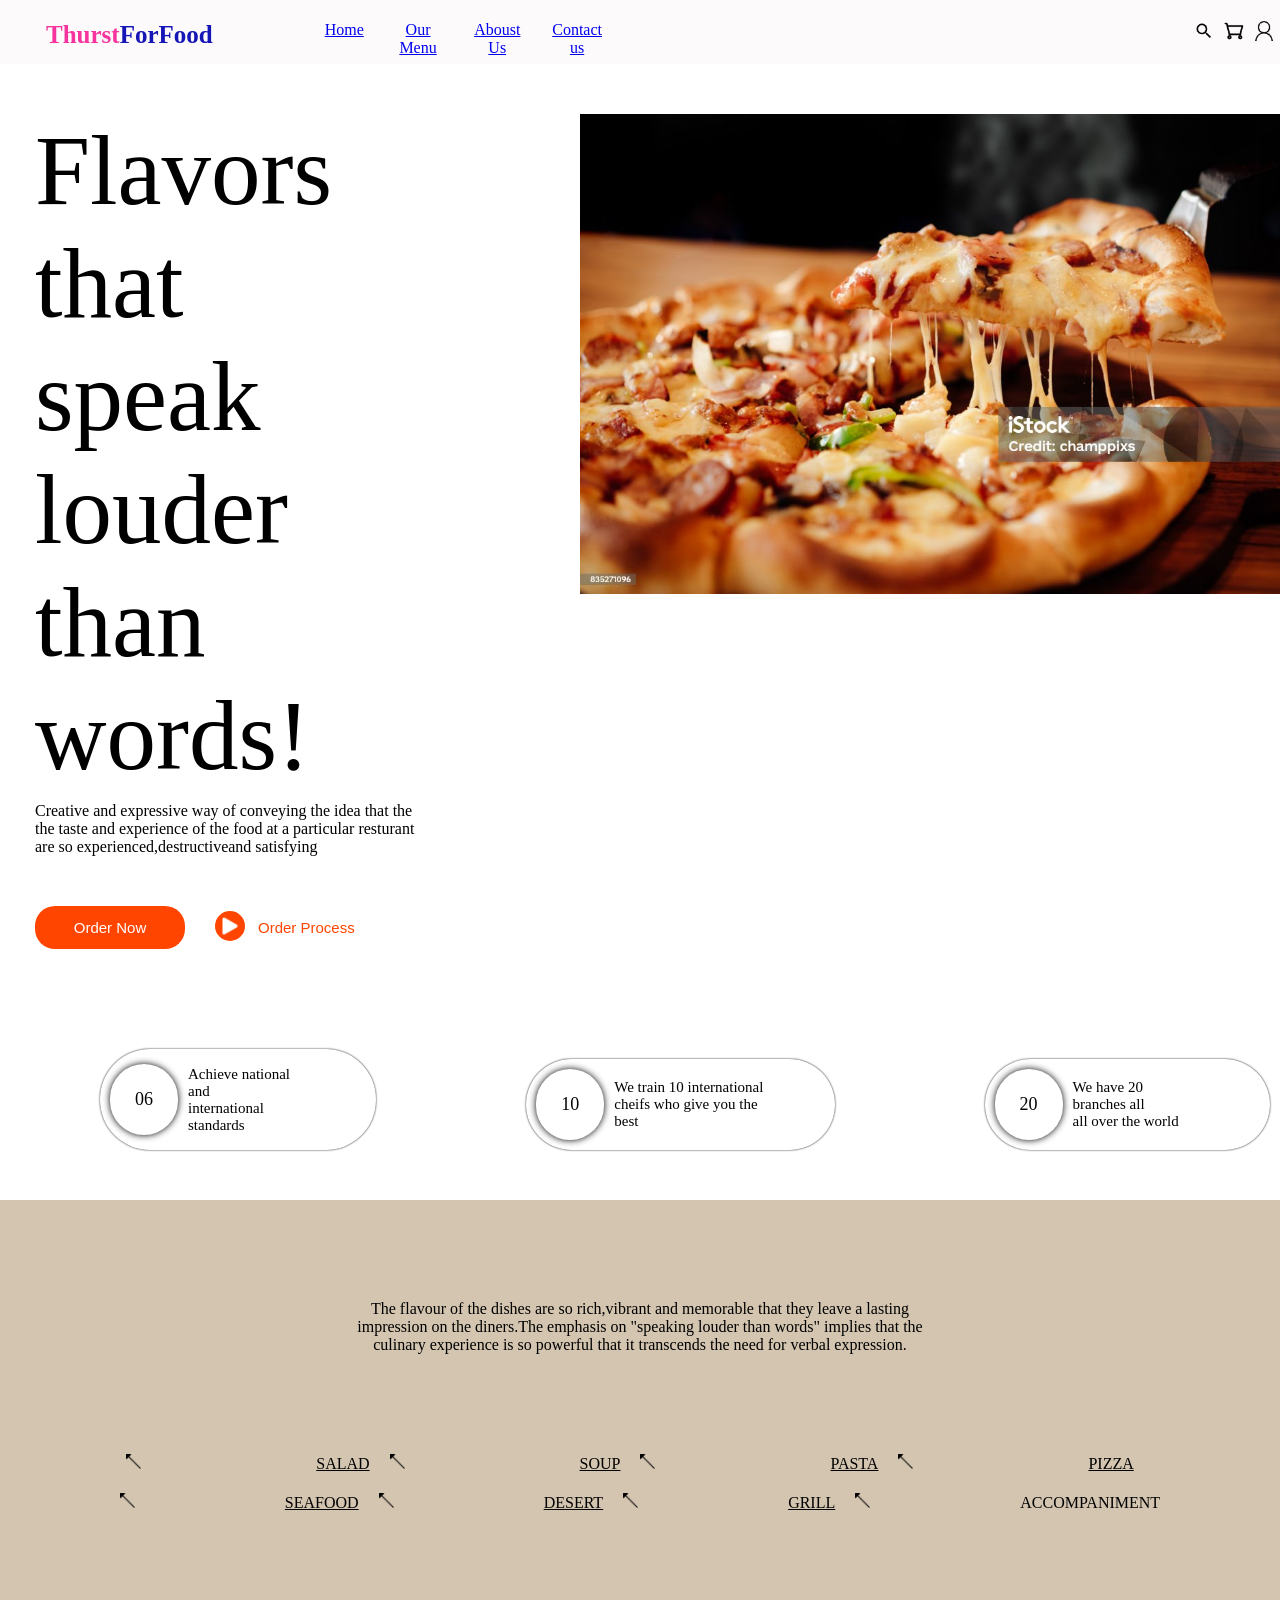
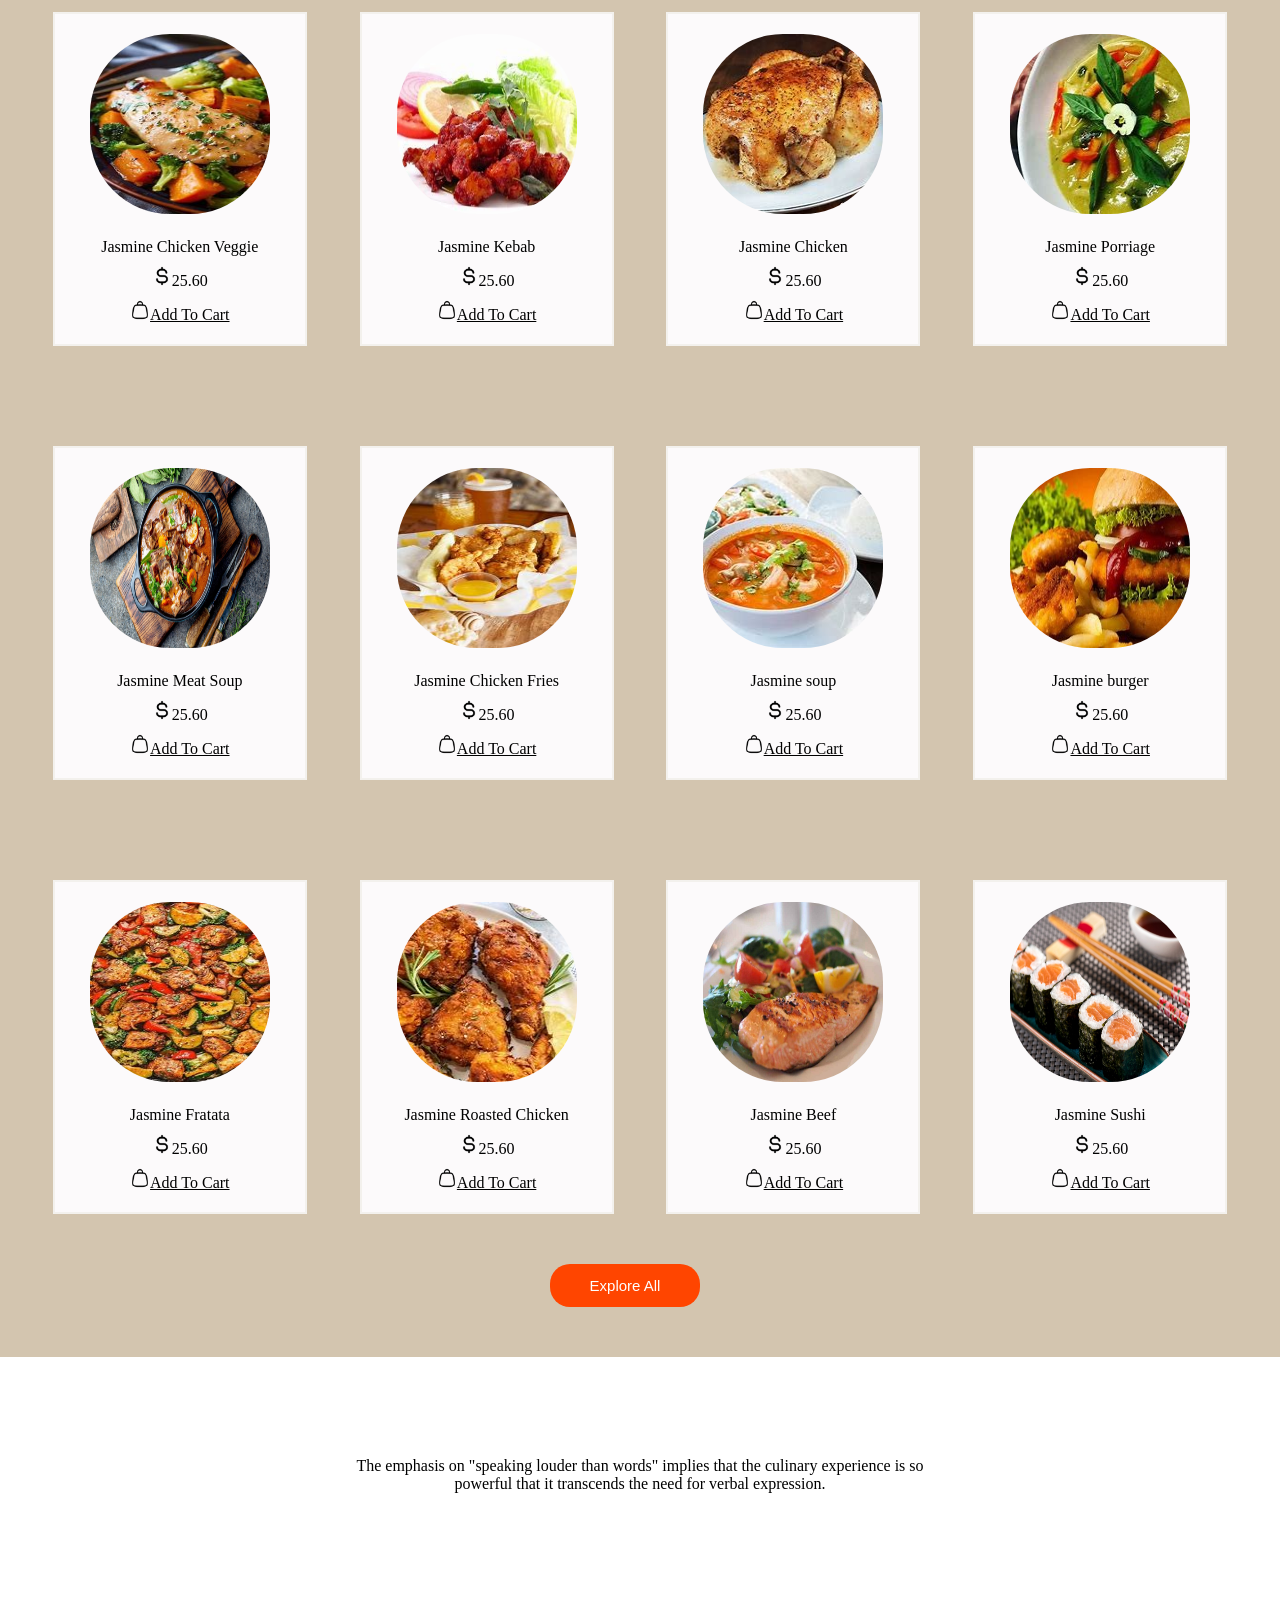
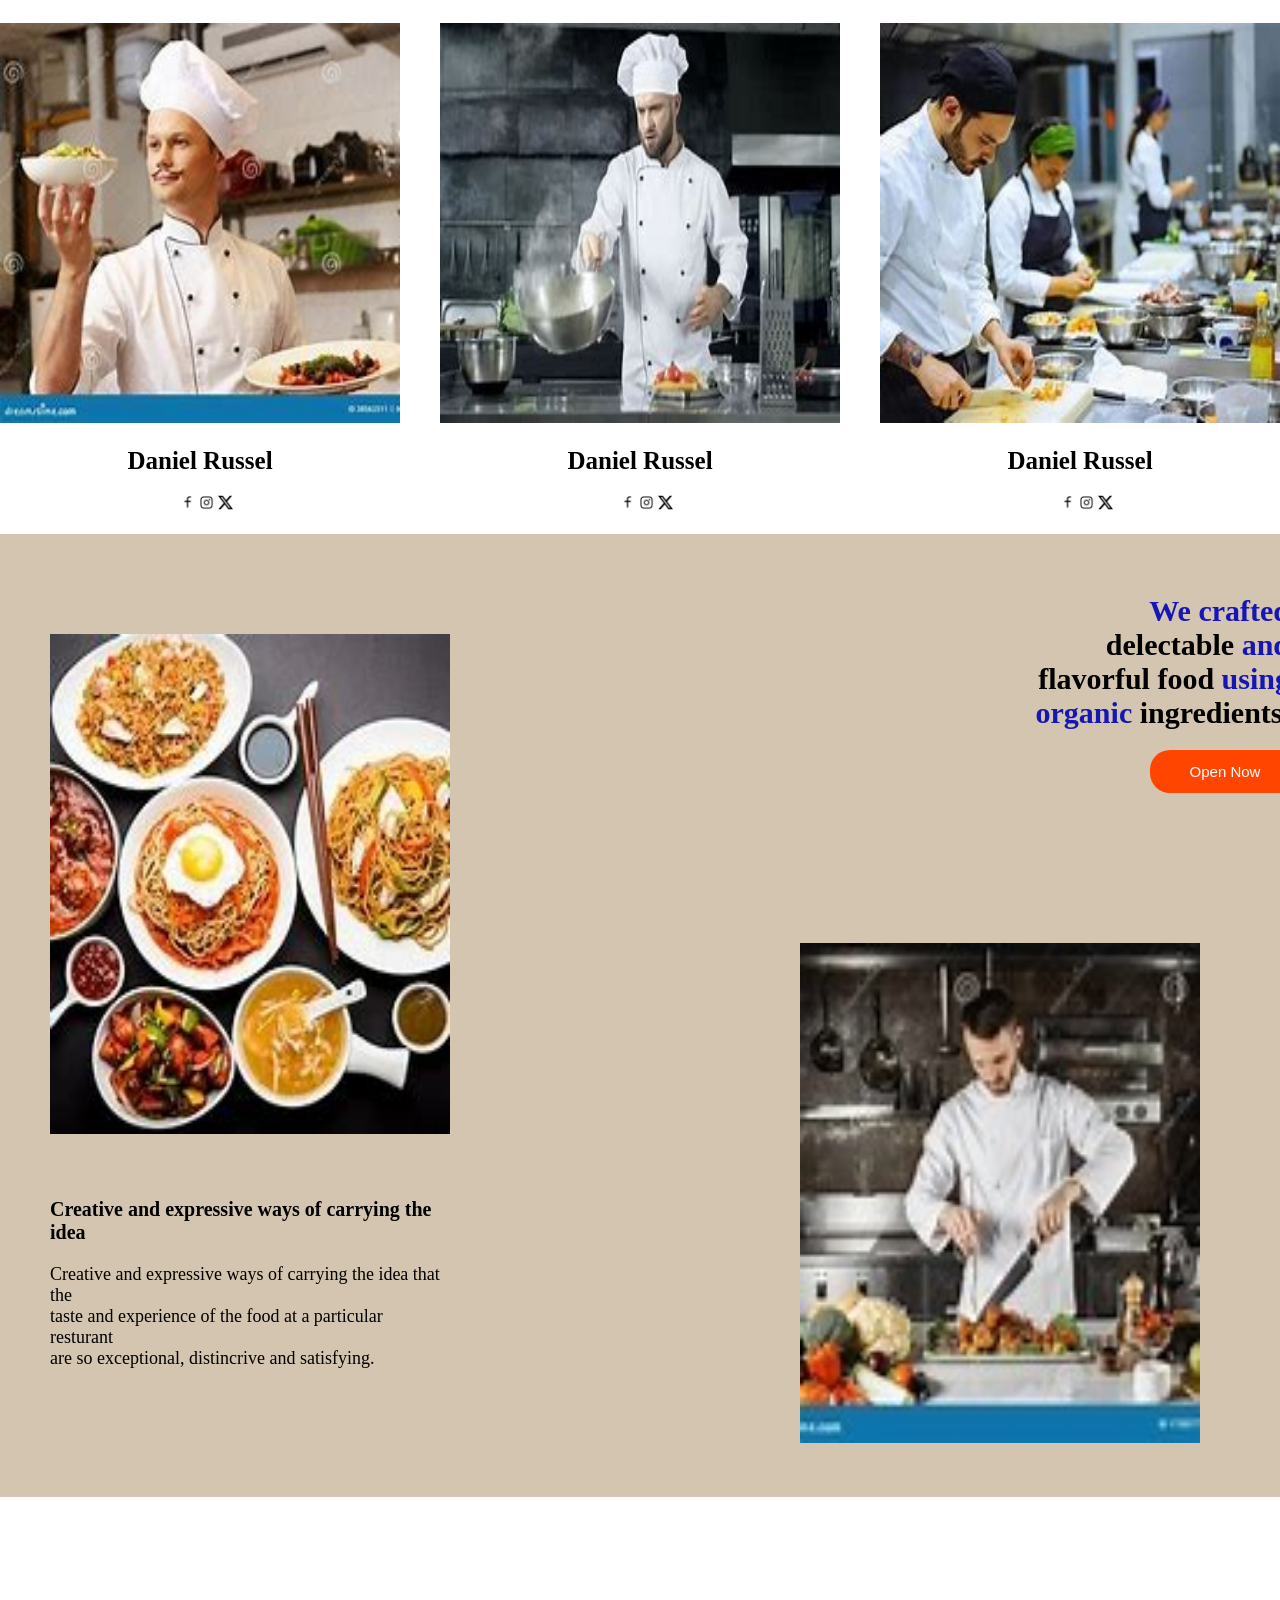
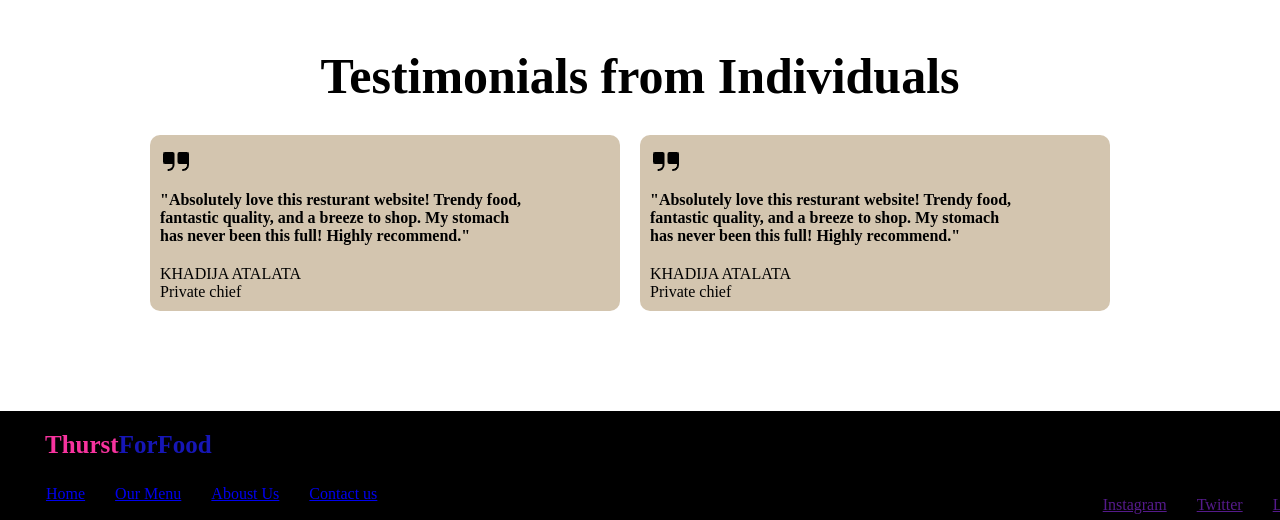
<file: index.html>
<!DOCTYPE html>
<html lang="en">
<head>
    <meta charset="UTF-8">
    <meta name="viewport" content="width=device-width, initial-scale=1.0">
    <title>Document</title>
    <link rel="stylesheet" href="food.css">
</head>
<body>
    <div class="navbar">
        <div class="navbar1">
           <div class="jb">Thurst<span>ForFood</span></div>
        </div>
        <div class="navbar2">
            <div class="home"><a href="home.html">Home <span></span></a></div>
           <div class="ourmenu"><a href="animation.html">Our Menu <span></span></a></div>
           <div class="aboutus"><a href="about.html">Aboust Us <span></span></a></div>
           <div class="contactus"><a href="contact.html">Contact us</a></div>
        </div>
        <div class="navbar3">
            <div ><img class="s" src="./food pics/search.png" alt=""></div>
            <div ><img class="s" src="./food pics/shopping cart.png" alt=""></div>
            <div ><img class="s" src="./food pics/contact.png" alt=""></div>
         </div>
        </div>
        <div class="main">
         <div class="hmm">
            <p class="flavour">Flavors that<br>speak louder<br>than words!</p>
            <p class="Creative">Creative and expressive way of conveying the idea that the<br>the taste and experience of the food at a particular resturant<br>are so experienced,destructiveand satisfying</p>
            <div class="order"><button>Order Now</button>  <img class="play" src="./ffffff/bi--play-fill (1).png" alt=""> <button class="b"> Order Process</button></div>
             </div>
            <div ><img class="pizza" src="./ffffff/istockphoto-835271096-1024x1024.jpg" alt=""></div>
        </div>
        <div class="fit">
         <div class="achieve"><p class="a6">06</p>Achieve national and <br> international standards</div>
         <div class="we"><p class="w10">10</p>We train 10 international <br> cheifs who give you the best</div>
         <div class="we2"><p class="w20">20</p>We have 20 branches all <br>all over the world</div>
        </div> 
       <div class="grey">
        <p class="thee">The flavour of the dishes are so rich,vibrant and memorable that they leave a lasting <br> impression on the diners.The emphasis on "speaking louder than words" implies that the <br> culinary experience is so powerful that it transcends the need for verbal expression. </p>
        <div class="d2">
            <p class="salad"><img class="arrow1" src="./assets/arrow.png"  alt="">SALAD</p>
            <p class="soup"><img class="arrow2" src="./assets/arrow.png"  alt="">SOUP</p>
            <p class="pasta"><img class="arrow2" src="./assets/arrow.png"  alt="">PASTA</p>
            <p class="pizza1"><img class="arrow4" src="./assets/arrow.png"  alt="">PIZZA</p>
        </div>
        <div class="d2">
            <p class="seafood"><img class="arrow" src="./assets/arrow.png"  alt="">SEAFOOD</p>
            <p class="deserts"><img class="arrow" src="./assets/arrow.png"  alt="">DESERT</p>
            <p class="grill"><img class="arrow" src="./assets/arrow.png"  alt="">GRILL</p>
            <p class="accompanimet"><img class="arrow5" src="./assets/arrow.png"  alt="">ACCOMPANIMENT</p>
        </div>
        <div class="con">
            <div class="card">
                <img class="f1" src="./food pics/f1.png" alt="">
                <p class="words">Jasmine Chicken Veggie</p>
                <p class="amount"> <img class="dollar" src="./assets/dollar.png" alt="">25.60</p>
                <p class="cart1"><img class="bagg" src="./assets/bagg.png" alt="">Add To Cart</p>
            </div>
            <div class="card">
                <img class="f1" src="./food pics/f2.png" alt="">
                <p class="words">Jasmine Kebab</p>
                <p class="amount"> <img class="dollar" src="./assets/dollar.png" alt="">25.60</p>
                <p class="cart1"><img class="bagg" src="./assets/bagg.png" alt="">Add To Cart</p>
            </div>
            <div class="card">
                <img class="f1" src="./food pics/f14.png" alt="">
                <p class="words">Jasmine Chicken</p>
                <p class="amount"> <img class="dollar" src="./assets/dollar.png" alt="">25.60</p>
                <p class="cart1"><img class="bagg" src="../assets/bagg.png" alt="">Add To Cart</p>
            </div>
            <div class="card">
                <img class="f1" src="./food pics/f4.png" alt="">
                <p class="words">Jasmine Porriage</p>
                <p class="amount"> <img class="dollar" src="./assets/dollar.png" alt="">25.60</p>
                <p class="cart1"><img class="bagg" src="./assets/bagg.png" alt="">Add To Cart</p>
            </div>
           </div>

           <div class="con">
            <div class="card">
                <img class="f1" src="./food pics/f5.png" alt="">
                <p class="words">Jasmine Meat Soup</p>
                <p class="amount"> <img class="dollar" src="./assets/dollar.png" alt="">25.60</p>
                <p class="cart1"><img class="bagg" src="./assets/bagg.png" alt="">Add To Cart</p>
            </div>
            <div class="card">
                <img class="f1" src="./food pics/f6.png" alt="">
                <p class="words">Jasmine Chicken Fries</p>
                <p class="amount"> <img class="dollar" src="./assets/dollar.png" alt="">25.60</p>
                <p class="cart1"><img class="bagg" src="./assets/bagg.png" alt="">Add To Cart</p>
            </div>
            <div class="card">
                <img class="f1" src="./food pics/f7.png" alt="">
                <p class="words">Jasmine soup</p>
                <p class="amount"> <img class="dollar" src="./assets/dollar.png" alt="">25.60</p>
                <p class="cart1"><img class="bagg" src="./assets/bagg.png" alt="">Add To Cart</p>
            </div>
            <div class="card">
                <img class="f1" src="./food pics/f8.png" alt="">
                <p class="words">Jasmine burger</p>
                <p class="amount"> <img class="dollar" src="./assets/dollar.png" alt="">25.60</p>
                <p class="cart1"><img class="bagg" src="./assets/bagg.png" alt="">Add To Cart</p>
            </div>
           </div>
           <div class="con">
            <div class="card">
                <img class="f1" src="./food pics/f9.png" alt="">
                <p class="words">Jasmine Fratata</p>
                <p class="amount"> <img class="dollar" src="./assets/dollar.png" alt="">25.60</p>
                <p class="cart1"><img class="bagg" src="./assets/bagg.png" alt="">Add To Cart</p>
            </div>
            <div class="card">
                <img class="f1" src="./food pics/f10.png" alt="">
                <p class="words">Jasmine Roasted Chicken</p>
                <p class="amount"> <img class="dollar" src="./assets/dollar.png" alt="">25.60</p>
                <p class="cart1"><img class="bagg" src="./assets/bagg.png" alt="">Add To Cart</p>
            </div>
            <div class="card">
                <img class="f1" src="./food pics/f11.png" alt="">
                <p class="words">Jasmine Beef</p>
                <p class="amount"> <img class="dollar" src="./assets/dollar.png" alt="">25.60</p>
                <p class="cart1"><img class="bagg" src="./assets/bagg.png" alt="">Add To Cart</p>
            </div>
            <div class="card">
                <img class="f1" src="./food pics/f16.png" alt="">
                <p class="words">Jasmine Sushi </p>
                <p class="amount"> <img class="dollar" src="./assets/dollar.png" alt="">25.60</p>
                <p class="cart1"><img class="bagg" src="./assets/bagg.png" alt="">Add To Cart</p>
            </div>
           </div>
              <div class="but">
                <button>Explore All</button>
              </div>
              <div class="white">
                <p class="emphasis">The emphasis on "speaking louder than words" implies that the culinary experience is so <br> powerful that it transcends the need for verbal expression. </p>
                <div class="picss">
                    <div class="pics">
                    <img class="c1" src="../food pics/c1.png" alt="">
                    <p class="name"> Daniel Russel</p>
                    <p class="signs"><img class="sign" src="../assets/facebook.png" alt="">  <img class="sign" src="../assets/instagram.png" alt=""> <img class="sign" src="../assets/x.png" alt=""></p>
                    </div>
                    <div class="pics">
                        <img class="c1" src="../food pics/c4.png" alt="">
                        <p class="name"> Daniel Russel</p>
                        <p class="signs"><img class="sign" src="../assets/facebook.png" alt="">  <img class="sign" src="../assets/instagram.png" alt=""> <img class="sign" src="../assets/x.png" alt=""></p>
                        </div>
                        <div class="pics">
                            <img class="c1" src="../food pics/c5.png" alt="">
                            <p class="name"> Daniel Russel</p>
                            <p class="signs"><img class="sign" src="../assets/facebook.png" alt="">  <img class="sign" src="../assets/instagram.png" alt=""> <img class="sign" src="../assets/x.png" alt=""></p>
                            </div>
                </div>
               </div>
               <div class="siders">
                   <div class="sider1">
                    <img class="f12" src="../food pics/f12.png" alt="">
                    <p class="cre">Creative and expressive ways of carrying the idea</p>
                    <p class="creee">Creative and expressive ways of carrying the idea that the <br> taste and experience  of the food at a particular resturant <br>are so exceptional, distincrive and satisfying.</p>
                   </div>
                <div class="sider2">
                    <p class="craft"><span>We crafted <br></span> delectable <span>and <br></span> flavorful food <span>using <br>organic</span> ingredients.</p>
                    <button class="hitt"> Open Now</button>
                    <img class="c22" src="../food pics/c3.png" alt="">
                </div>
               </div>
               <div class="white">
                <p class="test">Testimonials from Individuals</p>
                <div class="grey2">
                    <div class="first">
                    <img class="quotes" src="../assets/quotes.png" alt="">
                    <p class="absolute">"Absolutely love this resturant website! Trendy food, <br> fantastic quality, and a breeze to shop. My stomach <br> has never been this full! Highly recommend."</p>
                    <p class="mine">KHADIJA ATALATA</p>
                    <P class="">Private chief</P>
                  </div>
                  <div class="fist">
                    <img class="quotes" src="../assets/quotes.png" alt="">
                    <p class="absolute">"Absolutely love this resturant website! Trendy food, <br> fantastic quality, and a breeze to shop. My stomach <br> has never been this full! Highly recommend."</p>
                    <p class="mine">KHADIJA ATALATA</p>
                    <P class="">Private chief</P>
                  </div>
                </div>
               </div>
       </div>
       <footer>
        <div class="footer1">
        <div class="lett">Thurst<span class="lettt">ForFood</span> </div>
        <div class="footer3">
            <div class="home"><a href="home.html">Home <span></span></a></div>
           <div class="ourmenu"><a href="animation.html">Our Menu <span></span></a></div>
           <div class="aboutus"><a href="about.html">Aboust Us <span></span></a></div>
           <div class="contactus"><a href="contact.html">Contact us</a></div>
        </div>
           </div>
        <div class="footer2">
            <div class="pointer">
            <img class="point" src="../assets/arrow.png" alt="">
            </div>
            <div class="done">
            <div class="home"><a href="">Instagram<span></span></a></div>
           <div class="ourmenu"><a href="">Twitter<span></span></a></div>
           <div class="aboutus"><a href="">Linkedln<span></span></a></div>
        </div>
        </div>
       </footer>
    </body>
</html>
</file>
<file: food.css>
*{margin: 0px;}

.navbar{
display: flex;
background-color: #fcfafb;
padding: 0px;
/*justify-content: space-between;*/
text-align: center;
}

.navbar1{
margin-left: 40px;
display: flex;
margin-bottom: 1px;
padding: 1px;
}

.navbar2{
display: flex;
margin-bottom: 1px;
padding: 1px;
text-decoration: none;
}

.navbar3{
display: flex;
margin-bottom: 1px;
padding: 1px;
margin-top: 15px;
margin-left: 560px;
}

span{color: rgb(22, 22, 182);}

.jb {
color: rgb(247, 51, 158);
margin-top: 15px;
margin-right: 100px;
padding: 5px;
font-size: 25px;
font-weight: bold;
}

.home{
margin-top: 15px;
margin-right: 20px;
padding: 5px;
text-decoration: none;
}

.home a:hover{
color:rgb(236, 82, 21);
border-bottom: 2px solid rgb(241, 61, 6);
box-sizing: border-box;
padding: 6px,10px;
border-radius: 4px;
text-decoration: none;
}

.ourmenu{
margin-top: 15px;
margin-right: 20px;
padding: 5px;
text-decoration: none;
}

.ourmenu a:hover{
color:rgb(236, 82, 21);
border-bottom: 2px solid rgb(241, 61, 6);
box-sizing: border-box;
padding: 6px,10px;
border-radius: 4px;
text-decoration: none;
}

.aboutus{
 margin-top: 15px;
 margin-right:20px;
padding: 5px;
}

.aboutus a:hover{
color:rgb(236, 82, 21);
border-bottom: 2px solid rgb(241, 61, 6);
box-sizing: border-box;
padding: 6px,10px;
border-radius: 4px;
text-decoration: none;
}

.contactus{
margin-top: 15px;
margin-right: 20px;
padding: 5px;
text-decoration: none;
}

.contactus a:hover{
color:rgb(236, 82, 21);
border-bottom: 2px solid rgb(241, 61, 6);
box-sizing: border-box;
padding: 6px,10px;
border-radius: 4px;
text-decoration: none;
}

.s{
    width: 20px;
    padding: 5px;
}

.flavour{
    font-size: 99px;
    margin-bottom: 10px;
    font: bold;
}

.creative{
    font: lighter;
    margin-bottom:50px ;
}

.hmm{margin-right: 100px;
margin-left: 35px;}

.main{
    display: flex;
    margin-top: 50px;
}

.pizza{
    width: 700px;
    height: 480px;
}

button{margin-top: 50px;}

button{background: orangered;
color: white;
font-weight: 1px;
font-size: 15px;
border: none;     
border-radius: 20px;
text-shadow: #6b4848;
padding: 13px;
width:150px;
margin-right: 30px;
}

.b{
 background: white;
color: orangered;
font-weight: 1px;
font-size: 15px;
border: none;     
border-radius: 20px;
text-shadow: #6b4848;
padding: 13px;
width:150px;
display: flex;

}

.order{display: flex;}

.play{background: orangered;
border-radius: 100px;
width: px;
margin-top: 55px;
height: 30px;
}

.fit{display: flex;
margin-top: 100px;
margin-bottom: 50px;
}

.achieve{
display: flex;
color: rgb(3, 3, 3);
font-size: 15px;  
border-radius: 50px;
padding: 10px;
margin-right: 150px;
margin-left: 100px;
padding-right: 70px;
align-items: center;
box-shadow: 0 0 2px rgb(5, 5, 5);
}


.we{display: flex;
    margin-top: 10px;
color: rgb(3, 3, 3);
font-size: 15px;  
border-radius: 50px;
padding: 10px;
margin-right: 150px;
padding-right: 70px;
align-items: center;
box-shadow: 0 0 2px rgb(3, 3, 3);
}


.we2{display: flex;
margin-top: 10px;
color: rgb(3, 3, 3);
font-size: 15px;  
border-radius: 50px;
padding: 10px;
margin-right: 10px;
padding-right: 70px;
align-items: center;
box-shadow: 0 0 2px rgb(2, 2, 2);
}

.a6{
padding: 25px;
border-radius: 50px;
box-shadow: 0 0 7px rgb(2, 2, 2);
font-size: larger;
margin-right: 10px;
}

.w10{
padding: 25px;
border-radius: 50px;
box-shadow: 0 0 7px rgb(2, 2, 2);
font-size: larger;
margin-right: 10px;
}

.w20{
padding: 25px;
border-radius: 50px;
box-shadow: 0 0 7px rgb(2, 2, 2);
font-size: larger;
margin-right: 10px;
}

.grey{
    background: rgb(211, 197, 175);

}

.thee{
    padding: 100px;
    text-align: center;
}



.d2{display: flex;
    flex-direction: row;
    justify-content: center;
    margin-bottom: 20px;
    }
 
.arrow{
    width: 15px;
    margin-right: 150px;
}

.arrow1{
    width: 15px;
    margin-right: 175px;
}

.arrow2{
    width: 15px;
    margin-right: 175px;
}

.arrow3{
    width: 15px;
    margin-right: 175px;
}

.arrow4{
    width: 15px;
    margin-right: 175px;
}

.arrow5{
    width: 15px;
    margin-right: 150px;
}

.salad{
    margin-right: 20px;
    text-decoration-line: underline;
}

.soup{
    margin-right: 20px;
 text-decoration-line: underline;

}

.pasta{
    margin-right: 20px;
    text-decoration-line: underline;
}

.pizza1{
    margin-right: 20px;
    text-decoration-line: underline;
}

.seafood{
    margin-right: 20px;
    text-decoration-line: underline;
}

.deserts{
    margin-right: 20px;
    text-decoration-line: underline;
}

.grill{
    margin-right: 20px;
    text-decoration-line: underline;
}

.accompaniment{
    margin-right: 20px;
    text-decoration-line: underline;
}

.con{
display: flex;
align-items: center;
justify-content:space-evenly;
margin-top: 100px;

}


.card{
    width:250px;
    overflow: o;
    border: 2px solid #f3f1ed;
    text-align: center;
    background: #fcfafb;
    }
    
.f1{
border-radius: 100px;
width: 180px;
height: 180px;
padding: 20px;
    }

 .dollar{
 margin-top: 10px;
 width: 20px;
}

.cart1{
    text-decoration: underline;
    margin-bottom: 20px;
}

.bagg{
    margin-top: 10px;
    width: 20px;
   }

   .but{text-align: center;
margin-bottom: 50px;}

.emphasis{
    padding: 100px;
    text-align: center;
    
}

.white{background: white;
}

.c1{
    width: 400px;
    height: 400px;
    justify-items: space-between;
}

.picss{
    display: flex;
    justify-content: center;
    margin-top: 10px;
}

.pics{
    padding: 20px;
}

.name{
    padding: 20px;
    text-align: center;
    font-weight:bold ;
    font-size: 25px;
}

.signs{
    margin-left: 180px;
}

.sign{
    width: 15px;
}

.siders{
display: flex;
}

.sider1{
margin-top: 50px;
padding: 50px;
}

.f12{
width: 400px;
height: 500px;
}

.cre{
 margin-top: 60px;
font-weight:bolder ;
font-size: 20px;
}

.creee{
margin-top: 20px;
font-size: 18px;
}

.sider2{
    margin-top: 50px;
    margin-left: 300px;
}

.craft{
    font-weight:bolder ;
    font-size: 30px;
    text-align: right;
    padding: 10px;
    margin-right: 30px;
    margin-bottom: 10px;
}

.hitt{
margin-left: 350px;
margin-top: 0;
}

.c22{
    margin-top: 150px;
width: 400px;
height: 500px;
}

.test{
    padding-top: 150px;
    margin-bottom: 30px;
    text-align: center;
    font-size: 50px;
    font-weight: bold;
    margin-top: 50px;
}

.grey2{
justify-content: center;
display: flex;
margin-bottom: 100px;
}

.first{
    padding: 10px;
    background: rgb(211, 197, 175);
    margin-right: 20px;
    width: 450px;
    border-radius: 10px;
}

.fist{
    padding: 10px;
    background: rgb(211, 197, 175);
    margin-right: 20px;
    width: 450px;
    border-radius: 10px;
}

.absolute{
    margin-top: 10px;
    font-weight: bolder;
}

.mine{
    margin-top: 20px;
    font-weight: lighter;
}

footer{
    background: black;
    display: flex;
}

.lett{
color: rgb(247, 51, 158);
margin-top: 15px;
margin-right: 100px;
padding: 5px;
font-size: 25px;
font-weight: bold;
margin-left: 40px;
margin-right: 880px;
}

span{color: rgb(22, 22, 182);}

.point{background: white;
width: 20px;
padding:10px ;
border-radius: 15px;
margin-top: 20px;
}

.footer3{
    margin-left: 40px;
display: flex;
margin-bottom: 1px;
padding: 1px 
}

.footer2{
    justify-items: right;
}

.pointer{
margin-left: 190px;
}

.done{
    margin-left: 40px;
    display: flex;
    margin-left: 0px;
    padding: 1px 
}
</file>
